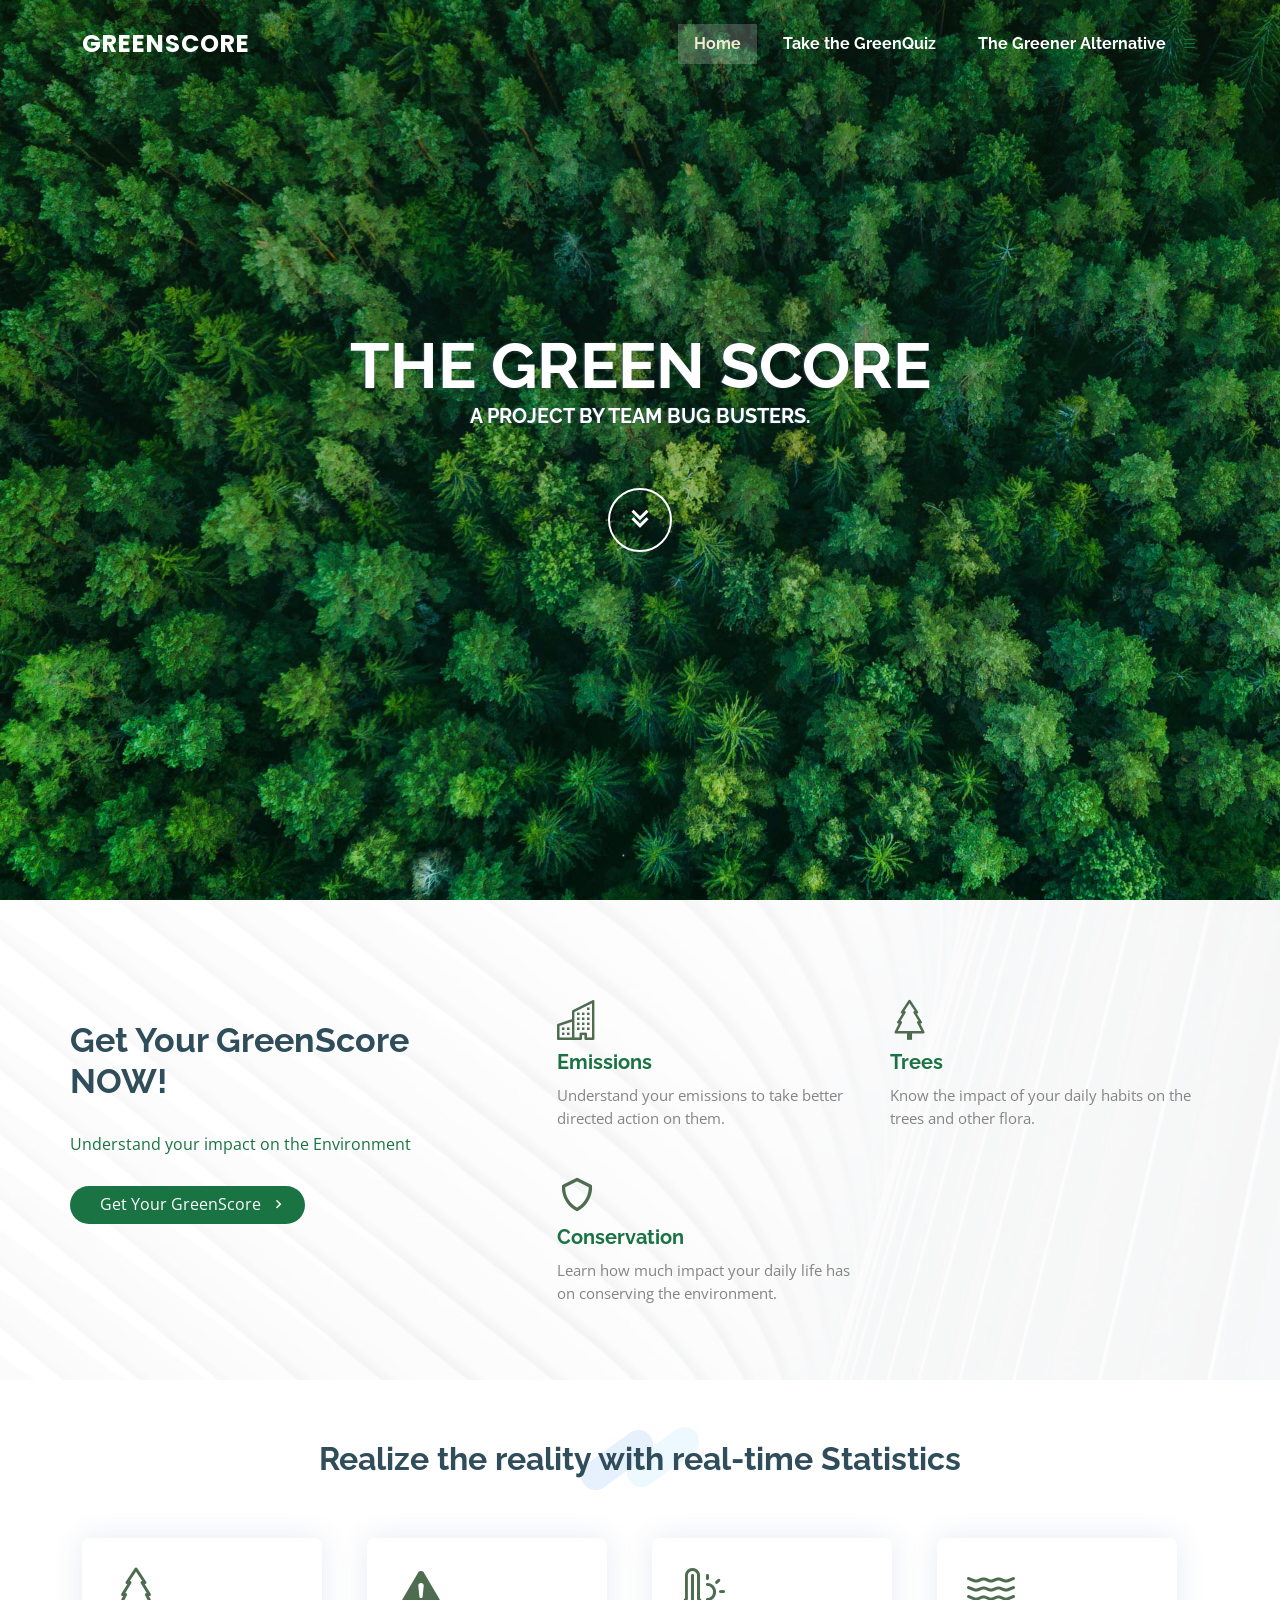
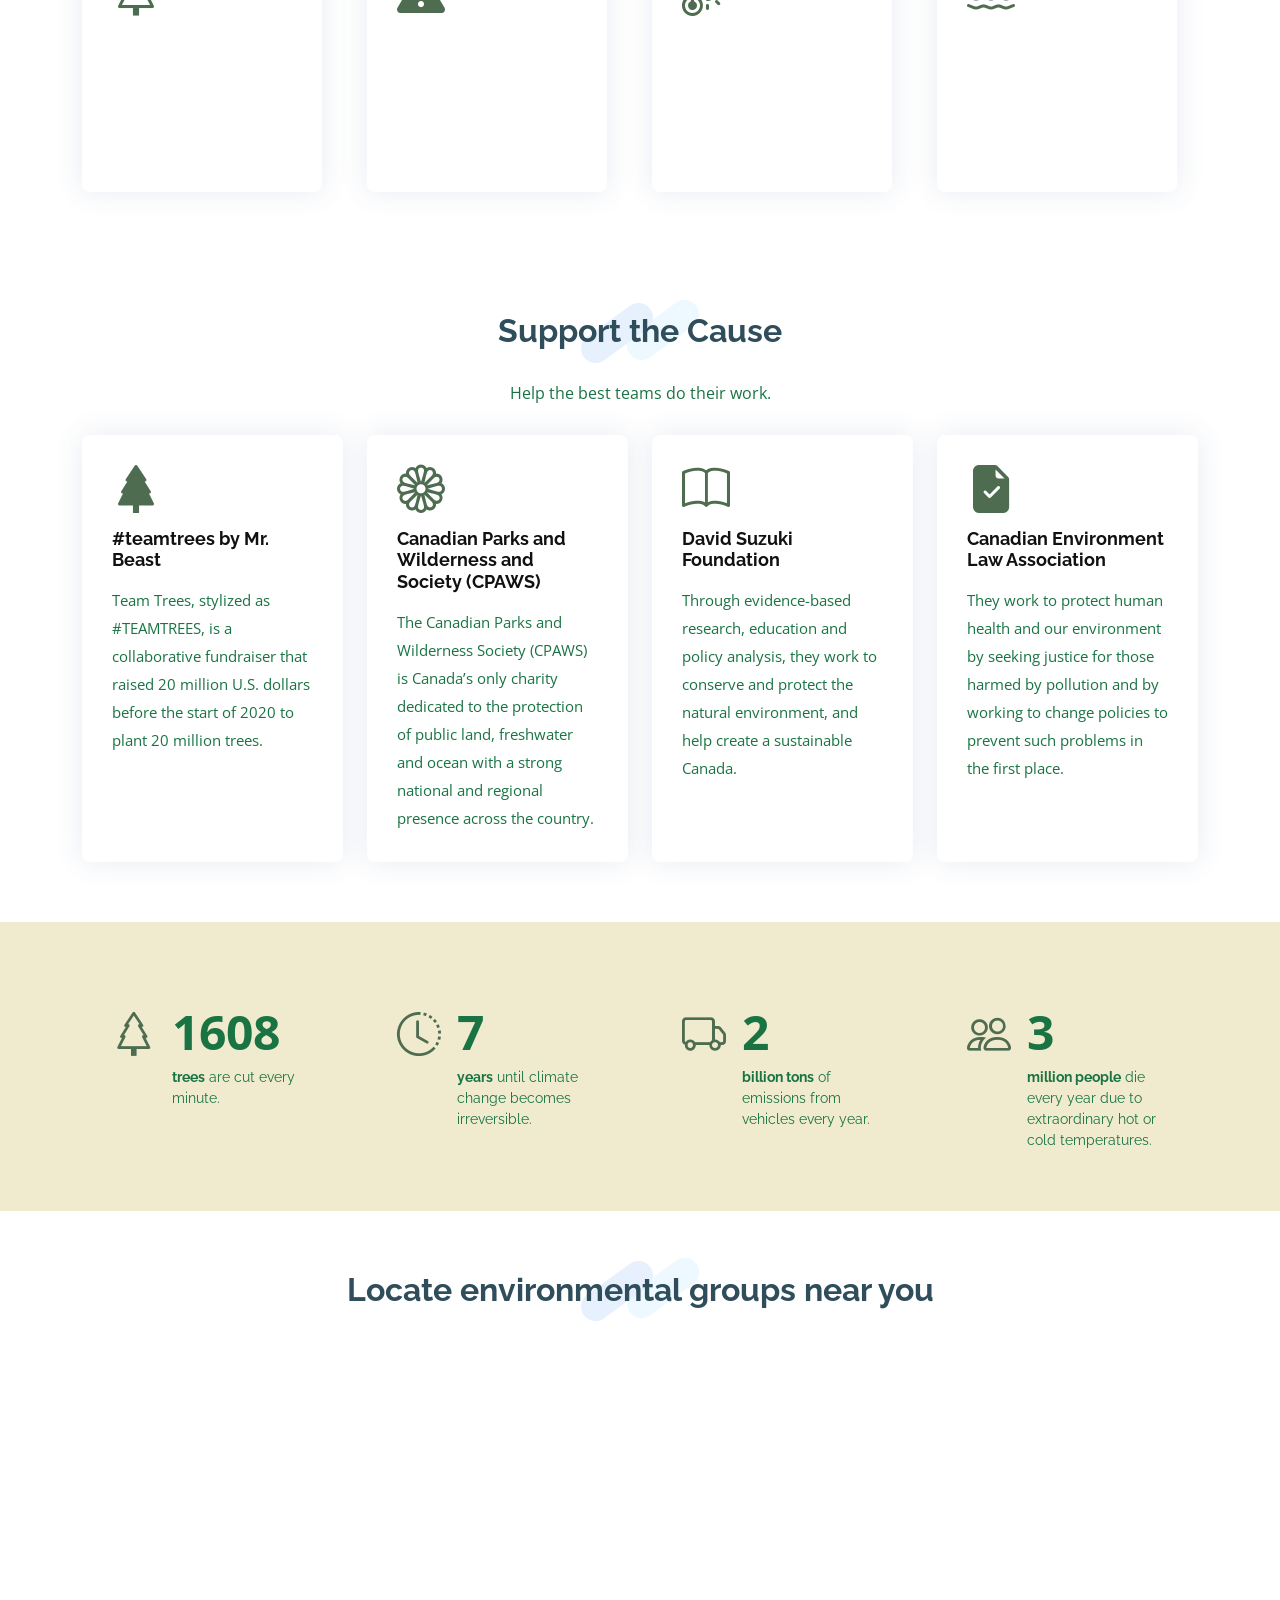
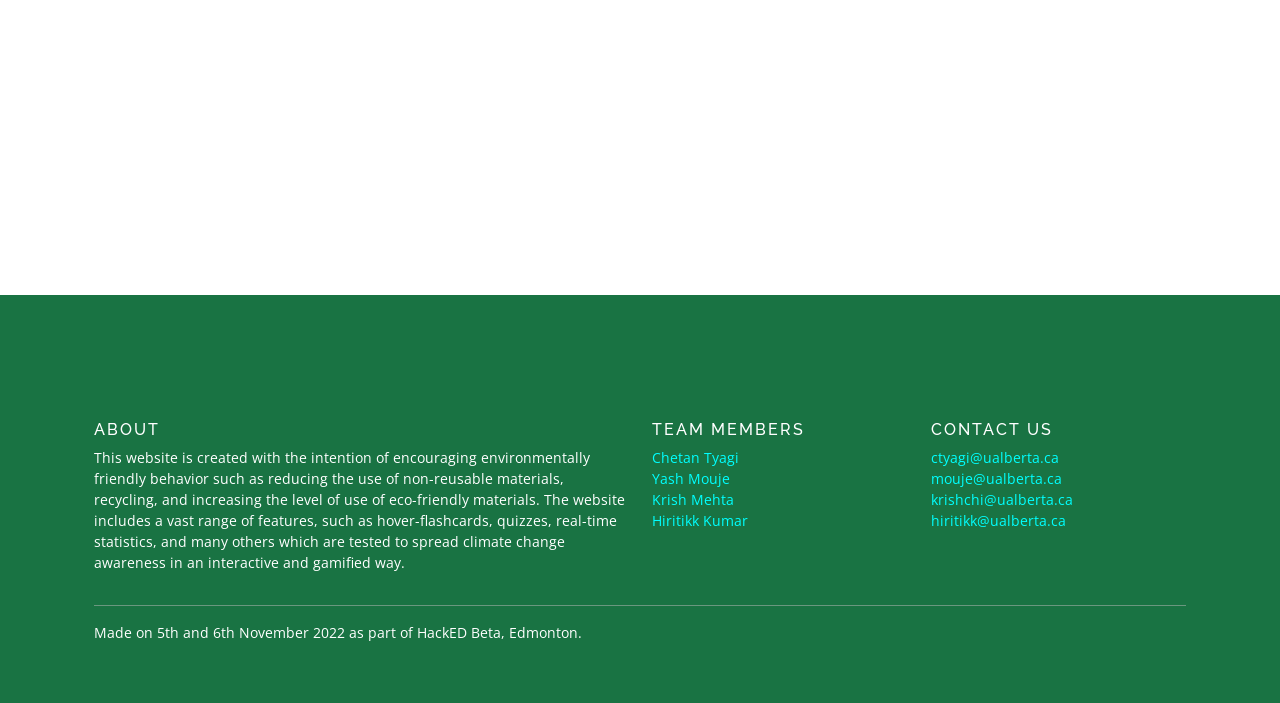
<file: index.html>
<!DOCTYPE html>
<html lang="en">

<head>
  <meta charset="utf-8">
  <meta content="width=device-width, initial-scale=1.0" name="viewport">

  <meta content="Check and Share your GreenScore Online!" name="description">
  <meta content="GreenScore, Environment Quiz" name="keywords">


  <link href="assets/img/ffgf.png" rel="icon">
  <link href="assets/img/ffgf.png" rel="apple-touch-icon">

  <link
    href="https://fonts.googleapis.com/css?family=Open+Sans:300,300i,400,400i,600,600i,700,700i|Raleway:300,300i,400,400i,500,500i,600,600i,700,700i|Poppins:300,300i,400,400i,500,500i,600,600i,700,700i"
    rel="stylesheet">


  <link href="assets/vendor/aos/aos.css" rel="stylesheet">
  <link href="assets/vendor/bootstrap/css/bootstrap.min.css" rel="stylesheet">
  <link href="assets/vendor/bootstrap-icons/bootstrap-icons.css" rel="stylesheet">
  <link href="assets/vendor/boxicons/css/boxicons.min.css" rel="stylesheet">
  <link href="assets/vendor/glightbox/css/glightbox.min.css" rel="stylesheet">
  <link href="assets/vendor/swiper/swiper-bundle.min.css" rel="stylesheet">


  <link href="assets/css/style.css" rel="stylesheet">


</head>

<body>



  <header id="header" class="fixed-top header-transparent">
    <div class="container d-flex align-items-center justify-content-between">

      <div class="logo">
        <h1 class="text-light"><a href="index.html"><span>GreenScore</span></a></h1>
      </div>

      <nav id="navbar" class="navbar">
        <ul>
          <li><a class="nav-link scrollto active" href="index.html">Home</a></li>
          <li><a class="nav-link scrollto" href="score.html">Take the GreenQuiz</a></li>
          <li><a class="nav-link scrollto" href="alternate.html">The Greener Alternative</a></li>
        </ul>
        <i class="bi bi-list mobile-nav-toggle"></i>
      </nav>

    </div>
  </header>


  <section id="hero">
    <div class="hero-container" data-aos="fade-up">
      <h1>The Green Score</h1>
      <h2>A project by Team Bug Busters.</h2>
      <a href="#about" class="btn-get-started scrollto"><i class="bx bx-chevrons-down"></i></a>
    </div>
  </section>


  <main id="main">


    <section id="about" class="about">
      <div class="container">

        <div class="row no-gutters">
          <div class="content col-xl-5 d-flex align-items-stretch" data-aos="fade-up">
            <div class="content">
              <h3>Get Your GreenScore NOW!</h3>
              <p>
                Understand your impact on the Environment
              </p>
              <a href="score.html" class="about-btn">Get Your GreenScore<i class="bx bx-chevron-right"></i></a>
            </div>
          </div>
          <div class="col-xl-7 d-flex align-items-stretch">
            <div class="icon-boxes d-flex flex-column justify-content-center">
              <div class="row">

                <div class="col-md-6 icon-box" data-aos="fade-up" data-aos-delay="200">
                  <i class="bi bi-building"></i>
                  <h4>Emissions</h4>
                  <p>Understand your emissions to take better directed action on them.</p>
                </div>
                <div class="col-md-6 icon-box" data-aos="fade-up" data-aos-delay="300">
                  <i class="bi bi-tree"></i>
                  <h4>Trees</h4>
                  <p>Know the impact of your daily habits on the trees and other flora.</p>
                </div>
                <div class="col-md-6 icon-box" data-aos="fade-up" data-aos-delay="400">
                  <i class="bx bx-shield"></i>
                  <h4>Conservation</h4>
                  <p>Learn how much impact your daily life has on conserving the environment.</p>
                </div>
              </div>
            </div>
          </div>
        </div>

      </div>
    </section>

    <section id="services" class="services">
      <div class="container">

        <div class="section-title" data-aos="fade-in" data-aos-delay="100">
          <h2>Realize the reality with real-time Statistics</h2>
        </div>



        <div class="row">
          <div class="col-md-6 col-lg-3 d-flex align-items-stretch mb-5 mb-lg-0">
            <div class="icon-box" data-aos="fade-up">
              <div class="icon"><i class="bi bi-tree"></i></div>
              <iframe class="" title='Hectares of forests cut down or burned'
                src='https://www.theworldcounts.com/embeds/counters/93?background_color=white&color=black&font_family=%22Helvetica+Neue%22%2C+Arial%2C+sans-serif&font_size=14'
                style='border: none' height='125' width='180'></iframe>

            </div>
          </div>

          <div class="col-md-6 col-lg-3 d-flex align-items-stretch mb-5 mb-lg-0">
            <div class="icon-box" data-aos="fade-up" data-aos-delay="200">
              <div class="icon"><i class="bi bi-exclamation-triangle-fill"></i></div>
              <iframe title='CO2 Concentration'
                src='https://www.theworldcounts.com/embeds/counters/182?background_color=white&color=black&font_family=%22Helvetica+Neue%22%2C+Arial%2C+sans-serif&font_size=14'
                style='border: none' height='125' width='180 '></iframe>


            </div>
          </div>

          <div class="col-md-6 col-lg-3 d-flex align-items-stretch mb-5 mb-lg-0">
            <div class="icon-box" data-aos="fade-up" data-aos-delay="200">
              <div class="icon"><i class="bi bi-thermometer-sun"></i></div>
              <iframe class="stats" title='World average temperature (°C)'
                src='https://www.theworldcounts.com/embeds/counters/21?background_color=white&color=black&font_family=%22Helvetica+Neue%22%2C+Arial%2C+sans-serif&font_size=14'
                style='border: none' height='125' width='180'></iframe>
            </div>
          </div>

          <div class="col-md-6 col-lg-3 d-flex align-items-stretch mb-5 mb-lg-0">
            <div class="icon-box" data-aos="fade-up" data-aos-delay="200">
              <div class="icon"><i class="bi bi-water"></i></div>
              <iframe title='Rise in sea levels (cm)'
                src='https://www.theworldcounts.com/embeds/counters/68?background_color=white&color=black&font_family=%22Helvetica+Neue%22%2C+Arial%2C+sans-serif&font_size=14'
                style='border: none' height='125  ' width='180'></iframe>
            </div>
          </div>


        </div>

      </div>
    </section>

    <section id="services" class="services">
      <div class="container">

        <div class="section-title" data-aos="fade-in" data-aos-delay="100">
          <h2>Support the Cause</h2>
          <p>Help the best teams do their work.</p>
        </div>

        <div class="row">
          <div class="col-md-6 col-lg-3 d-flex align-items-stretch mb-5 mb-lg-0">
            <div class="icon-box" data-aos="fade-up">
              <div class="icon"><a href="https://teamtrees.org/" target="_blank"><i class="bi bi-tree-fill"></i></a>
              </div>
              <h4 class="title"><a href="https://teamtrees.org/" target="_blank">#teamtrees by Mr. Beast</a></h4>
              <p class="description">Team Trees, stylized as #TEAMTREES, is a collaborative fundraiser that raised 20
                million U.S. dollars before the start of 2020 to plant 20 million trees.</p>
            </div>
          </div>

          <div class="col-md-6 col-lg-3 d-flex align-items-stretch mb-5 mb-lg-0">
            <div class="icon-box" data-aos="fade-up" data-aos-delay="100">
              <div class="icon"><a href="https://cpaws.org/" target="_blank"><i class="bi bi-flower1"></i></a></div>
              <h4 class="title"><a href="https://cpaws.org/" target="_blank">Canadian Parks and Wilderness and Society
                  (CPAWS)</a></h4>
              <p class="description">The Canadian Parks and Wilderness Society (CPAWS) is Canada’s only charity
                dedicated to the protection of public land, freshwater and ocean with a strong national and regional
                presence across the country.</p>
            </div>
          </div>

          <div class="col-md-6 col-lg-3 d-flex align-items-stretch mb-5 mb-lg-0">
            <div class="icon-box" data-aos="fade-up" data-aos-delay="200">
              <div class="icon"><a href="https://davidsuzuki.org/" target="_blank"><i class="bi bi-book"></i></a></div>
              <h4 class="title"><a href="https://davidsuzuki.org/" target="_blank">David Suzuki Foundation</a></h4>
              <p class="description">Through evidence-based research, education and policy analysis, they work to
                conserve and protect the natural environment, and help create a sustainable Canada.</p>
            </div>
          </div>

          <div class="col-md-6 col-lg-3 d-flex align-items-stretch mb-5 mb-lg-0">
            <div class="icon-box" data-aos="fade-up" data-aos-delay="300">
              <div class="icon"><a href="https://cela.ca/" target="_blank"><i
                    class="bi bi-file-earmark-check-fill"></i></a></div>
              <h4 class="title"><a href="https://cela.ca/" target="_blank">Canadian Environment Law Association</a></h4>
              <p class="description">They work to protect human health and our environment by seeking justice for those
                harmed by pollution and by working to change policies to prevent such problems in the first place.</p>
            </div>
          </div>

        </div>

      </div>
    </section>

    <section id="counts" class="counts  section-bg">
      <div class="container">

        <div class="row no-gutters">

          <div class="col-lg-3 col-md-6 d-md-flex align-items-md-stretch">
            <div class="count-box">
              <i class="bi bi-tree"></i>
              <span data-purecounter-start="0" data-purecounter-end="2400" data-purecounter-duration="1"
                class="purecounter"></span>
              <p><strong>trees</strong> are cut every minute.</p>
            </div>
          </div>

          <div class="col-lg-3 col-md-6 d-md-flex align-items-md-stretch">
            <div class="count-box">
              <i class="bi bi-clock-history"></i>
              <span data-purecounter-start="0" data-purecounter-end="10" data-purecounter-duration="1"
                class="purecounter"></span>
              <p><strong>years</strong> until climate change becomes irreversible.</p>
            </div>
          </div>

          <div class="col-lg-3 col-md-6 d-md-flex align-items-md-stretch">
            <div class="count-box">
              <i class="bi bi-truck"></i>
              <span data-purecounter-start="0" data-purecounter-end="3" data-purecounter-duration="1"
                class="purecounter"></span>
              <p><strong>billion tons</strong> of emissions from vehicles every year.</p>
            </div>
          </div>

          <div class="col-lg-3 col-md-6 d-md-flex align-items-md-stretch">
            <div class="count-box">
              <i class="bi bi-people"></i>
              <span data-purecounter-start="0" data-purecounter-end="5" data-purecounter-duration="1"
                class="purecounter"></span>
              <p><strong>million people</strong> die every year due to extraordinary hot or cold temperatures.</p>
            </div>
          </div>

        </div>

      </div>
    </section>


    <section id="services" class="services">
      <div class="container">

        <div class="section-title" data-aos="fade-in" data-aos-delay="100">
          <h2>Locate environmental groups near you</h2>

        </div>
        <iframe
          src="https://www.google.com/maps/embed?pb=!1m16!1m12!1m3!1d347232.7828548927!2d-113.61759671424912!3d53.46461205112857!2m3!1f0!2f0!3f0!3m2!1i1024!2i768!4f13.1!2m1!1sclimate%20change%20groups%20near%20me!5e0!3m2!1sen!2sca!4v1667728929497!5m2!1sen!2sca"
          width="1120" height="450" style="border:0;" allowfullscreen="" loading="lazy"
          referrerpolicy="no-referrer-when-downgrade"></iframe>


      </div>
    </section>


  </main>

  <footer id="footer">
    <div class="footer-top">
      <div class="container">
        <div class="row">


          <div class="container">
            <div class="copyright">
            </div>
            <div class="copyright">

            </div>
            <footer class="site-footer">
              <div class="container">
                <div class="row">
                  <div class="col-sm-12 col-md-6">
                    <h6>About</h6>
                    <p class="text-justify">This website is created with the intention of encouraging environmentally
                      friendly behavior such as reducing the use of non-reusable materials, recycling, and increasing
                      the level of use of eco-friendly materials. The website includes a vast range of features, such as
                      hover-flashcards, quizzes, real-time statistics, and many others which are tested to spread
                      climate change awareness in an interactive and gamified way.</p>
                  </div>



                  <div class="col-xs-6 col-md-3">
                    <h6>Team Members</h6>
                    <ul class="footer-links">
                      <a href="https://www.linkedin.com/in/chetantyagi06/" style="color: cyan">Chetan Tyagi</a></li>
                      <li><a href="https://www.linkedin.com/in/yashmouje/" style="color: cyan">Yash Mouje</a></li>
                      <li><a href="https://www.instagram.com/krishmehta_30/" style="color: cyan">Krish Mehta</a></li>
                      <li><a href="https://www.instagram.com/hiritik_x/" style="color: cyan">Hiritikk Kumar</a></li>
                    </ul>
                  </div>
                  <div class="col-xs-6 col-md-3">
                    <h6>Contact Us</h6>
                    <ul class="footer-links">
                      <li><a href="mailto: ctyagi@ualberta.ca" style="color: cyan">ctyagi@ualberta.ca</a></li>
                      <li><a href="mailto: mouje@ualberta.ca" style="color: cyan">mouje@ualberta.ca</a></li>
                      <li><a href="mailto: krishchi@ualberta.ca" style="color: cyan">krishchi@ualberta.ca</a></li>
                      <li><a href="mailto: hiritikk@ualberta.ca" style="color: cyan">hiritikk@ualberta.ca</a></li>
                    </ul>
                  </div>
                </div>
                <hr>
              </div>
              <div class="container">
                <div class="row">
                  <div class="col-md-8 col-sm-6 col-xs-12">
                    <p class="copyright-text">Made on 5th and 6th November 2022 as part of HackED Beta, Edmonton.
                    </p>
                  </div>


                </div>
              </div>
            </footer>
          </div>
  </footer>

  <a href="#" class="back-to-top d-flex align-items-center justify-content-center"><i
      class="bi bi-arrow-up-short"></i></a>

  <!-- Vendor JS Files -->
  <script src="assets/vendor/purecounter/purecounter_vanilla.js"></script>
  <script src="assets/vendor/aos/aos.js"></script>
  <script src="assets/vendor/bootstrap/js/bootstrap.bundle.min.js"></script>
  <script src="assets/vendor/glightbox/js/glightbox.min.js"></script>
  <script src="assets/vendor/isotope-layout/isotope.pkgd.min.js"></script>
  <script src="assets/vendor/swiper/swiper-bundle.min.js"></script>
  <script src="assets/vendor/php-email-form/validate.js"></script>

  <script src="assets/js/main.js"></script>

</body>

</html>
</file>
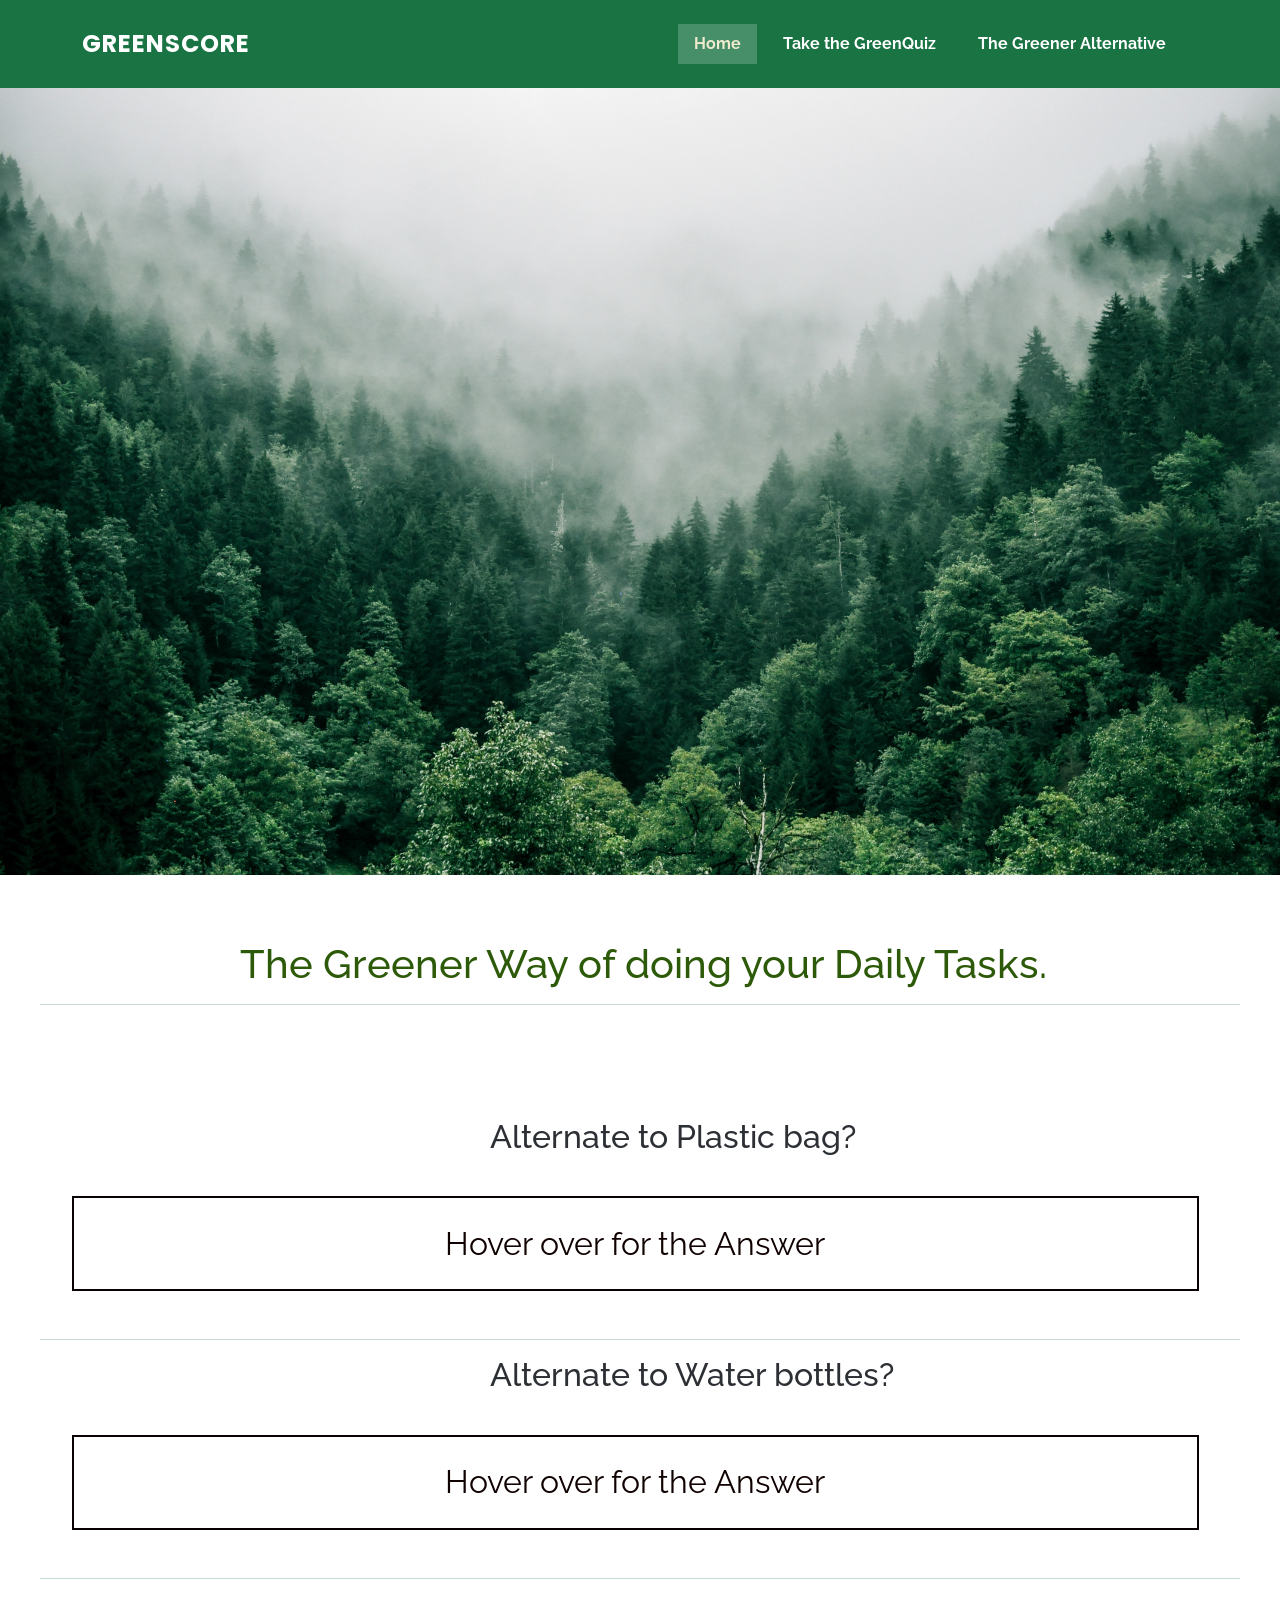
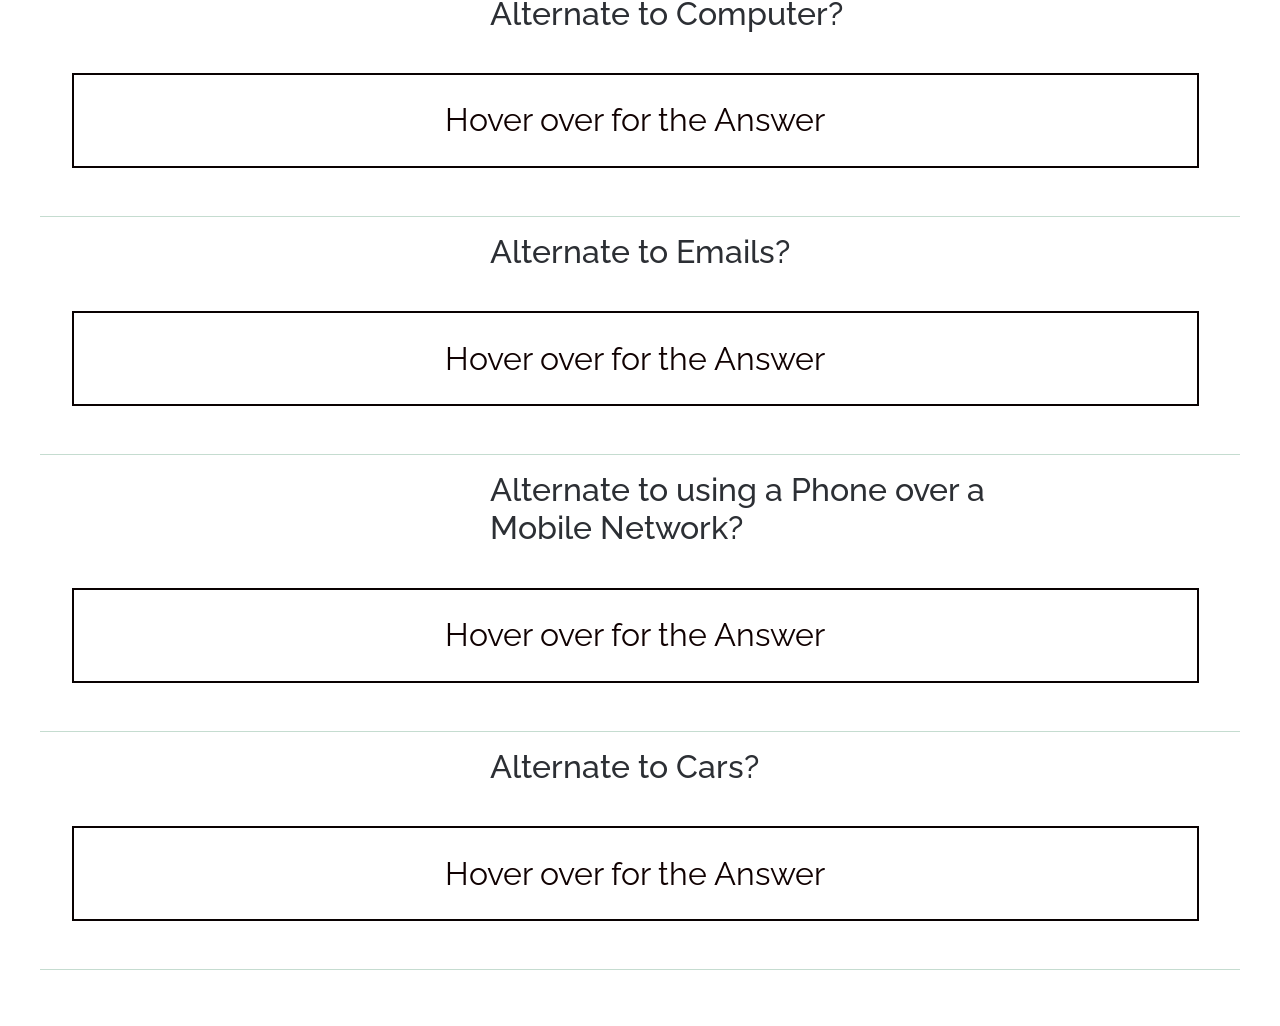
<file: alternate.html>
<!DOCTYPE html>
<html lang="en">
<head>
      <meta charset="UTF-8">
      <title>GreenScore</title>
      <meta name="viewport" content="width=device-width, initial-scale=1.0">
      <meta http-equiv="X-UA-Compatible" content="ie=edge">

      
      <script src="https://code.jquery.com/jquery-3.3.1.js"></script>

    <title>GreenScore</title>
    <meta content="" name="description">
    <meta content="" name="keywords">
<link rel="stylesheet" href="assets/css/main.css">
    <link href="assets/img/ffgf.png" rel="icon">
    <link href="assets/img/ffgf.png" rel="apple-touch-icon">

    <link
        href="https://fonts.googleapis.com/css?family=Open+Sans:300,300i,400,400i,600,600i,700,700i|Raleway:300,300i,400,400i,500,500i,600,600i,700,700i|Poppins:300,300i,400,400i,500,500i,600,600i,700,700i"
        rel="stylesheet">
    <title>Hi</title>
    <link href="assets/vendor/aos/aos.css" rel="stylesheet">
    <link href="assets/vendor/bootstrap/css/bootstrap.min.css" rel="stylesheet">
    <link href="assets/vendor/bootstrap-icons/bootstrap-icons.css" rel="stylesheet">
    <link href="assets/vendor/boxicons/css/boxicons.min.css" rel="stylesheet">
    <link href="assets/vendor/glightbox/css/glightbox.min.css" rel="stylesheet">
    <link href="assets/vendor/swiper/swiper-bundle.min.css" rel="stylesheet">
    
    <link href="assets/css/style.css" rel="stylesheet">
    


</head>

<body>

    <header id="header" class="fixed-top">
        <div class="container d-flex align-items-center justify-content-between">

            <div class="logo">
                <h1 class="text-light"><a href="index.html"><span>GreenScore</span></a></h1>
            </div>

            <nav id="navbar" class="navbar">
                <ul>
                    <li><a class="nav-link scrollto active" href="index.html">Home</a></li>
                    <li><a class="nav-link scrollto" href="score.html">Take the GreenQuiz</a></li>
                    <li><a class="nav-link scrollto" href="alternate.html">The Greener Alternative</a></li>
                </ul>
                <i class="bi bi-list mobile-nav-toggle"></i>
            </nav>

        </div>
    </header>
<body>
    
      
      <div class="hero-back">
        
      </div>
      
      <div class="content">
            
          <h1>The Greener Way of doing your Daily Tasks.</h1>
          <hr size="100">
        <h2 >Alternate to Plastic bag? </h2>
        <button class="button" type="button" data-hover="Cloth Bags" data-active="I'M ACTIVE"><span>Hover over for the Answer</span></button>
        <hr>
        <h2>Alternate to Water bottles? </h2>
        <button class="button" type="button" data-hover="Tap Water" data-active="I'M ACTIVE"><span>Hover over for the Answer</span></button>
        <hr>
        <h2>Alternate to Computer?</h2>
        <button class="button" type="button" data-hover="A Green Computer" data-active="I'M ACTIVE"><span>Hover over for the Answer</span></button>
        <hr>
        <h2>Alternate to Emails? 
        </h2>
        <button class="button" type="button" data-hover="Text Messages" data-active="I'M ACTIVE"><span>Hover over for the Answer</span></button>
        <hr>
        <h2>Alternate to using a Phone over a Mobile Network?
        </h2>
        <button class="button" type="button" data-hover="Using a Phone over Wifi" data-active="I'M ACTIVE"><span>Hover over for the Answer</span></button>
        <hr>
        <h2>Alternate to Cars?
        </h2>   
        <button class="button" type="button" data-hover="Public Transportation" data-active="I'M ACTIVE" ><span>Hover over for the Answer</span></button>
        <hr>

      <script type="text/javascript">

      $(window).scroll(function() {
            var scrollPos = $(this).scrollTop();
            $(".hero-back").css({
                  'background-size' : 100 + scrollPos + '%'      
            });
      });

      </script>


      
</body>


</html>
</file>
<file: assets/css/style.css>
body {
  font-family: "Open Sans", sans-serif;
  color: #197343;
}

a {
  text-decoration: none;
  color: #67b0d1;
}

a:hover {
  color: #8ec4dd;
  text-decoration: none;
}

h1,
h2,
h3,
h4,
h5,
h6 {
  font-family: "Raleway", sans-serif;
}

#main {
  margin-top: 90px;
  margin-bottom: 10px;
}


.back-to-top {
  position: fixed;
  visibility: hidden;
  opacity: 0;
  right: 15px;
  bottom: 15px;
  z-index: 998;
  background: #4E6C50;
  width: 40px;
  height: 40px;
  border-radius: 50px;
  transition: all 0.4s;
}

.back-to-top i {
  font-size: 24px;
  color: #fff;
  line-height: 0;
}

.back-to-top:hover {
  background: #197343;
  color: #fff;

}

.back-to-top.active {
  visibility: visible;
  opacity: 1;
}


@media screen and (max-width: 768px) {
  [data-aos-delay] {
    transition-delay: 0 !important;
  }
}


#header {
  transition: all 0.5s;
  z-index: 997;
  transition: all 0.5s;
  padding: 24px 0;
  background: #197343;
}

#header.header-transparent {
  background: transparent;
}

#header.header-scrolled {
  background: #197343;
  padding: 12px;
}

#header .logo h1 {
  font-size: 24px;
  margin: 0;
  line-height: 1;
  font-weight: 700;
  letter-spacing: 1px;
  font-family: "Poppins", sans-serif;
  text-transform: uppercase;
}

#header .logo h1 a,
#header .logo h1 a:hover {
  color: #fff;
  text-decoration: none;
}

#header .logo img {
  padding: 0;
  margin: 0;
  max-height: 40px;
}

@media (max-width: 768px) {
  #header.header-scrolled {
    padding: 15px 0;
  }
}


.navbar {
  padding: 0;
}

.navbar ul {
  margin: 0;
  padding: 0;
  display: flex;
  list-style: none;
  align-items: center;
}

.navbar li {
  position: relative;
}

.navbar a,
.navbar a:focus {
  display: flex;
  align-items: center;
  justify-content: space-between;
  padding: 8px 16px;
  margin-left: 10px;
  font-family: "Raleway", sans-serif;
  font-size: 16px;
  font-weight: 700;
  color: #fff;
  white-space: nowrap;
  transition: 0.3s;
}

.navbar a i,
.navbar a:focus i {
  font-size: 12px;
  line-height: 0;
  margin-left: 5px;
}

.navbar a:hover,
.navbar .active,
.navbar .active:focus,
.navbar li:hover>a {
  background: rgba(255, 255, 255, 0.2);
  color: #F0EBCE;
}




.mobile-toggle {
  color: #fff;
  font-size: 28px;
  cursor: pointer;
  display: none;
  line-height: 0;
  transition: 0.5s;
}

@media (max-width: 991px) {
  .mobile-nav-toggle {
    display: block;
  }

  .navbar ul {
    display: none;
  }
}

.navbar-mobile {
  position: fixed;
  overflow: hidden;
  top: 0;
  right: 0;
  left: 0;
  bottom: 0;
  background: rgba(43, 111, 142, 0.9);
  transition: 0.3s;
}

.navbar-mobile .mobile-nav-toggle {
  position: absolute;
  top: 15px;
  right: 15px;
}

.navbar-mobile ul {
  display: block;
  position: absolute;
  top: 55px;
  right: 15px;
  bottom: 15px;
  left: 15px;
  padding: 10px 0;
  background-color: #fff;
  overflow-y: auto;
  transition: 0.3s;
}

.navbar-mobile a,
.navbar-mobile a:focus {
  padding: 10px 20px;
  font-size: 15px;
  color: #2f4d5a;
}

.navbar-mobile a:hover,
.navbar-mobile .active,
.navbar-mobile li:hover>a {
  color: #197343;
}

.navbar-mobile .getstarted,
.navbar-mobile .getstarted:focus {
  margin: 15px;
}

.navbar-mobile .dropdown ul {
  position: static;
  display: none;
  margin: 10px 20px;
  padding: 10px 0;
  z-index: 99;
  opacity: 1;
  visibility: visible;
  background: #fff;
  box-shadow: 0px 0px 30px rgba(127, 137, 161, 0.25);
}

.navbar-mobile .dropdown ul li {
  min-width: 200px;
}

.navbar-mobile .dropdown ul a {
  padding: 10px 20px;
}

.navbar-mobile .dropdown ul a i {
  font-size: 12px;
}

.navbar-mobile .dropdown ul a:hover,
.navbar-mobile .dropdown ul .active:hover,
.navbar-mobile .dropdown ul li:hover>a {
  color: #67b0d1;
}

.navbar-mobile .dropdown>.dropdown-active {
  display: block;
}

HTML CSSResult Skip Results Iframe .site-footer {
  background-color: #26272b;
  padding: 45px 0 20px;
  font-size: 15px;
  line-height: 24px;
  color: #737373;
}

.site-footer hr {
  border-top-color: #bbb;
  opacity: 0.5
}

.site-footer hr.small {
  margin: 20px 0
}

.site-footer h6 {
  color: #fff;
  font-size: 16px;
  text-transform: uppercase;
  margin-top: 5px;
  letter-spacing: 2px
}

.site-footer a {
  color: #737373;
}

.site-footer a:hover {
  color: #3366cc;
  text-decoration: none;
}

.footer-links {
  padding-left: 0;
  list-style: none
}

.footer-links li {
  display: block
}

.footer-links a {
  color: #737373
}

.footer-links a:active,
.footer-links a:focus,
.footer-links a:hover {
  color: #3366cc;
  text-decoration: none;
}

.footer-links.inline li {
  display: inline-block
}

.site-footer .social-icons {
  text-align: right
}

.site-footer .social-icons a {
  width: 40px;
  height: 40px;
  line-height: 40px;
  margin-left: 6px;
  margin-right: 0;
  border-radius: 100%;
  background-color: #33353d
}

.copyright-text {
  margin: 0
}

@media (max-width:991px) {
  .site-footer [class^=col-] {
    margin-bottom: 30px
  }
}

@media (max-width:767px) {
  .site-footer {
    padding-bottom: 0
  }

  .site-footer .copyright-text,
  .site-footer .social-icons {
    text-align: center
  }
}

.social-icons {
  padding-left: 0;
  margin-bottom: 0;
  list-style: none
}

.social-icons li {
  display: inline-block;
  margin-bottom: 4px
}

.social-icons li.title {
  margin-right: 15px;
  text-transform: uppercase;
  color: #96a2b2;
  font-weight: 700;
  font-size: 13px
}

.social-icons a {
  background-color: #eceeef;
  color: #818a91;
  font-size: 16px;
  display: inline-block;
  line-height: 44px;
  width: 44px;
  height: 44px;
  text-align: center;
  margin-right: 8px;
  border-radius: 100%;
  -webkit-transition: all .2s linear;
  -o-transition: all .2s linear;
  transition: all .2s linear
}

.social-icons a:active,
.social-icons a:focus,
.social-icons a:hover {
  color: #fff;
  background-color: #29aafe
}

.social-icons.size-sm a {
  line-height: 34px;
  height: 34px;
  width: 34px;
  font-size: 14px
}

.social-icons a.facebook:hover {
  background-color: #3b5998
}

.social-icons a.twitter:hover {
  background-color: #00aced
}

.social-icons a.linkedin:hover {
  background-color: #007bb6
}

.social-icons a.dribbble:hover {
  background-color: #ea4c89
}

@media (max-width:767px) {
  .social-icons li.title {
    display: block;
    margin-right: 0;
    font-weight: 600
  }
}


#hero {
  width: 100%;
  height: 100vh;
  background: linear-gradient(rgba(10, 27, 7, 0.5), rgba(6, 63, 19, 0.2)), url("../img/ak.jpg") top center;
  background-size: cover;
  position: relative;
  margin-bottom: -90px;
}

#hero .hero-container {
  position: absolute;
  bottom: 0;
  top: 0;
  left: 0;
  right: 0;
  display: flex;
  justify-content: center;
  align-items: center;
  flex-direction: column;
  text-align: center;
}

#hero h1 {
  margin: 0 0 10px 0;
  font-size: 64px;
  font-weight: 700;
  line-height: 56px;
  text-transform: uppercase;
  color: #fff;
  text-shadow: -1px 0 2px #2f4d5a;
}

#hero h2 {
  color: #fff;
  margin-bottom: 50px;
  font-size: 20px;
  text-transform: uppercase;
  font-weight: 700;
  text-shadow: -1px 0 2px #2f4d5a;
}

#hero .btn-get-started {
  font-size: 36px;
  display: inline-block;
  padding: 4px 0;
  border-radius: 50px;
  transition: 0.3s ease-in-out;
  margin: 10px;
  width: 64px;
  height: 64px;
  text-align: center;
  border: 2px solid #fff;
  color: #fff;
}

#hero .btn-get-started:hover {
  padding-top: 8px;
  background: rgba(255, 255, 255, 0.15);
}

@media (min-width: 1024px) {
  #hero {
    background-attachment: fixed;
  }
}

@media (max-width: 768px) {
  #hero h1 {
    font-size: 28px;
    line-height: 36px;
  }

  #hero h2 {
    font-size: 18px;
    line-height: 24px;
    margin-bottom: 30px;
  }
}

section {
  padding: 60px 0;
  overflow: hidden;
}

.section-bg {
  background-color: #F0EBCE;
}

.section-title {
  text-align: center;
  padding-bottom: 30px;
}

.section-title h2 {
  font-size: 32px;
  font-weight: bold;
  position: relative;
  margin-bottom: 30px;
  color: #2f4d5a;
  z-index: 2;
}

.section-title h2::after {
  content: "";
  position: absolute;
  left: 50%;
  top: 50%;
  transform: translate(-50%, -50%);
  width: 122px;
  height: 66px;
  background: url(../img/section-title-bg.png) no-repeat;
  z-index: -1;
}

.section-title p {
  margin-bottom: 0;
}


.breadcrumbs {
  padding: 15px 0;
  background-color: #f8fbfd;
  min-height: 40px;
}

.breadcrumbs h2 {
  font-size: 24px;
  font-weight: 300;
}

.breadcrumbs ol {
  display: flex;
  flex-wrap: wrap;
  list-style: none;
  padding: 0;
  margin: 0;
  font-size: 14px;
}

.breadcrumbs ol li+li {
  padding-left: 10px;
}

.breadcrumbs ol li+li::before {
  display: inline-block;
  padding-right: 10px;
  color: #6c757d;
  content: "/";
}

@media (max-width: 768px) {
  .breadcrumbs .d-flex {
    display: block !important;
  }

  .breadcrumbs ol {
    display: block;
  }

  .breadcrumbs ol li {
    display: inline-block;
  }
}


.about {
  background: url("../img/about-bg.jpg") center center no-repeat;
  background-size: cover;
  padding: 60px 0;
  position: relative;
}

.about::before {
  content: "";
  position: absolute;
  left: 0;
  right: 0;
  top: 0;
  bottom: 0;
  background: rgba(255, 255, 255, 0.75);
  z-index: 9;
}

.about .container {
  position: relative;
  z-index: 10;
}

.about .content {
  padding: 30px 30px 30px 0;
}

.about .content h3 {
  font-weight: 700;
  font-size: 34px;
  color: #2f4d5a;
  margin-bottom: 30px;
}

.about .content p {
  margin-bottom: 30px;
}

.about .content .about-btn {
  display: inline-block;
  background: #197343;
  padding: 6px 44px 8px 30px;
  color: #fff;
  border-radius: 50px;
  transition: 0.3s;
  position: relative;
}

.about .content .about-btn i {
  font-size: 18px;
  position: absolute;
  right: 18px;
  top: 9px;
}

.about .content .about-btn:hover {
  background: #4E6C50;
}

.about .icon-boxes .icon-box {
  margin-top: 30px;
}

.about .icon-boxes .icon-box i {
  font-size: 40px;
  color: #4E6C50;
  margin-bottom: 10px;
}

.about .icon-boxes .icon-box h4 {
  font-size: 20px;
  font-weight: 700;
  margin: 0 0 10px 0;
}

.about .icon-boxes .icon-box p {
  font-size: 15px;
  color: #848484;
}

@media (max-width: 1200px) {
  .about .content {
    padding-right: 0;
  }
}

@media (max-width: 768px) {
  .about {
    text-align: center;
  }
}


.services .icon-box {
  padding: 30px;
  position: relative;
  overflow: hidden;
  background: #fff;
  box-shadow: 0 0 29px 0 rgba(68, 88, 144, 0.12);
  transition: all 0.3s ease-in-out;
  border-radius: 8px;
  z-index: 1;
}

.services .icon-box::before {
  content: "";
  position: absolute;
  background: white;
  right: 0;
  left: 0;
  bottom: 0;
  top: 100%;
  transition: all 0.3s;
  z-index: -1;
}

.services .icon-box:hover::before {
  background: #197343;
  top: 0;
  border-radius: 0px;
}

.services .icon {
  margin-bottom: 15px;
}

.services .icon i {
  font-size: 48px;
  line-height: 1;
  color: #4E6C50;
  transition: all 0.3s ease-in-out;
}

.services .title {
  font-weight: 700;
  margin-bottom: 15px;
  font-size: 18px;
}

.services .title a {
  color: #111;
}

.services .description {
  font-size: 15px;
  line-height: 28px;
  margin-bottom: 0;
}

.services .icon-box:hover .title a,
.services .icon-box:hover .description {
  color: #fff;
}

.services .icon-box:hover .icon i {
  color: #fff;
}

iframe {
  border-radius: 8px;
}


.counts {
  padding-bottom: 30px;
}

.counts .count-box {
  padding: 30px;
  width: 100%;
}

.counts .count-box i {
  display: block;
  font-size: 44px;
  color: #4E6C50;
  float: left;
  line-height: 0;
}

.counts .count-box span {
  font-size: 48px;
  line-height: 40px;
  display: block;
  font-weight: 700;
  color: #197343;
  margin-left: 60px;
}

.counts .count-box p {
  padding: 15px 0 0 0;
  margin: 0 0 0 60px;
  font-family: "Raleway", sans-serif;
  font-size: 14px;
  color: #197343;
}

.counts .count-box a {
  font-weight: 600;
  display: block;
  margin-top: 20px;
  color: #197343;
  font-size: 15px;
  font-family: "Poppins", sans-serif;
  transition: ease-in-out 0.3s;
}

.counts .count-box a:hover {
  color: #197343;
}


#footer {
  background: #197343;
  padding: 0 0 30px 0;
  color: #fff;
  font-size: 14px;
}

#footer .footer-top {
  padding: 60px 0 30px 0;
}

#footer .footer-top .footer-info {
  margin-top: -90px;
  margin-bottom: 15px;
  background: #F0EBCE;
  color: #197343;
  border-top: 4px solid #4E6C50;
  text-align: center;
  padding: 30px 20px;
}

#footer .footer-top .footer-info h3 {
  font-size: 24px;
  margin: 0 0 20px 0;
  padding: 2px 0 2px 0;
  line-height: 1;
  font-weight: 700;
}

#footer .footer-top .footer-info p {
  font-size: 14px;
  line-height: 24px;
  margin-bottom: 0;
  font-family: "Raleway", sans-serif;
}

#footer .copyright {
  text-align: center;
  padding-top: 30px;
}

#footer .credits {
  padding-top: 10px;
  text-align: center;
  font-size: 13px;
  color: #fff;
}

@media (max-width: 575px) {
  #footer .footer-top .footer-info {
    margin: -20px 0 30px 0;
  }
}

.form-check-input {
  text-align: center;
  margin: auto;
}

#list {
  padding: 5% 3%;
}

.submit {
  margin: 3%;
}

#score {
  margin: auto;
  display: block;
  margin-left: auto;
  margin-right: auto;
  width: 20%;
}
</file>
<file: assets/css/main.css>
body {
    margin: 0;
    padding: 0;
    background-color: #DBF9FC;}

.content {
    width: 100%;
    height: auto;
    margin: auto;
    max-width: 1200px;
    padding: 40px 0 40px 0;
}

.hero-back {
    width: 100%;
    height: calc(100vh);
    background: url("../img/bg1.jpg") no-repeat 50% 50%;
    background-size: cover;
    position: relative;
}

h1 {
    font-family: Poppins;
    color: #2c5a09;
    margin-top: 100px;
    margin-bottom: 100px;
    margin-right: 150px;
    margin-left: 200px;
}
h2 {
    font-family: Poppins;
    color: #2C2F34;
    margin-top: 100px;
    margin-bottom: 100px;
    margin-right: 150px;
    margin-left: 450px;
}
h3 {
  font-size: 200%;
  font-family: Poppins;
  color: #2c5a09;
  margin-top: 100px;
  margin-bottom: 100px;
  margin-right: 150px;
  margin-left: 450px;
}
p {
    font-family: Poppins;
    line-height: 30px;
    color: #2C2F34;
    font-weight: lighter;
    margin-top: 100px;
    margin-bottom: 100px;
    margin-right: 150px;
    margin-left: 80px;
}

.hero-back img {
    width: 100%;
    position: absolute;
    top: 0;
    bottom: 0;
    left: 0;
    right: 0;
    margin: auto;
}
#hero {
    width: 100%;
    height: 100vh;
    background: linear-gradient(rgba(10, 27, 7, 0.5), rgba(6, 63, 19, 0.2)), url("../img/ak.jpg") top center;
    background-size: cover;
    position: relative;
    margin-bottom: -90px;
  }
  
  #hero .hero-container {
    position: absolute;
    bottom: 0;
    top: 0;
    left: 0;
    right: 0;
    display: flex;
    justify-content: center;
    align-items: center;
    flex-direction: column;
    text-align: center;
  }
  
  #hero h1 {
    margin: 0 0 10px 0;
    font-size: 64px;
    font-weight: 700;
    line-height: 56px;
    text-transform: uppercase;
    color: #fff;
    text-shadow: -1px 0 2px #2f4d5a;
  }
  
  #hero h2 {
    color: #fff;
    margin-bottom: 50px;
    font-size: 20px;
    text-transform: uppercase;
    font-weight: 700;
    text-shadow: -1px 0 2px #2f4d5a;
  }
  
  #hero .btn-get-started {
    font-size: 36px;
    display: inline-block;
    padding: 4px 0;
    border-radius: 50px;
    transition: 0.3s ease-in-out;
    margin: 10px;
    width: 64px;
    height: 64px;
    text-align: center;
    border: 2px solid #fff;
    color: #fff;
  }
  
  #hero .btn-get-started:hover {
    padding-top: 8px;
    background: rgba(255, 255, 255, 0.15);
  }
  
  @media (min-width: 1024px) {
    #hero {
      background-attachment: fixed;
    }
  }
  
  @media (max-width: 768px) {
    #hero h1 {
      font-size: 28px;
      line-height: 36px;
    }
  
    #hero h2 {
      font-size: 18px;
      line-height: 24px;
      margin-bottom: 30px;
    }
  }
  *,
*:before,
*:after {
    -webkit-box-sizing: border-box;
    -moz-box-sizing: border-box;
    box-sizing: border-box;
}

body {
    text-align: center;
    background: #00C8FF;
}

p {
    font-size: 1.6em;
    font-family: 'Lato', sans-serif;
    background-color: #fff;
    padding: 1em;
    color: #002240;
    margin-top: 0;
}


.button {
    display: inline-block;
    position: relative;
    margin: 1em;
    padding: 0.67em;
    border: 2px solid rgb(9, 1, 1);
    overflow: hidden;
    text-decoration: none;
    font-size: 2em;
    outline: none;
    color: rgb(16, 1, 1);
    background: transparent;
    font-family: 'raleway', sans-serif;
}

.button span {
    -webkit-transition: 0.6s;
    -moz-transition: 0.6s;
    -o-transition: 0.6s;
    transition: 0.6s;
    -webkit-transition-delay: 0.2s;
    -moz-transition-delay: 0.2s;
    -o-transition-delay: 0.2s;
    transition-delay: 0.2s;
    margin-right: 350px;
    margin-left: 350px;
}

.button:before,
.button:after {
    content: '';
    position: absolute;
    top: 0.67em;
    left: 0;
    width: 100%;
    text-align: center;
    opacity: 0;
    -webkit-transition: .4s,opacity .6s;
    -moz-transition: .4s,opacity .6s;
    -o-transition: .4s,opacity .6s;
    transition: .4s,opacity .6s;
}


.button:before {
    content: attr(data-hover);
    -webkit-transform: translate(-150%,0);
    -moz-transform: translate(-150%,0);
    -ms-transform: translate(-150%,0);
    -o-transform: translate(-150%,0);
    transform: translate(-150%,0);
}


.button:after {

    content: attr(data-active);
    -webkit-transform: translate(150%,0);
    -moz-transform: translate(150%,0);
    -ms-transform: translate(150%,0);
    -o-transform: translate(150%,0);
    transform: translate(150%,0);
}


.button:hover span,
.button:active span {
    opacity: 0;
    -webkit-transform: scale(0.3);
    -moz-transform: scale(0.3);
    -ms-transform: scale(0.3);
    -o-transform: scale(0.3);
    transform: scale(0.3);
}



.button:hover:before,
.button:active:after {
    opacity: 1;
    -webkit-transform: translate(0,0);
    -moz-transform: translate(0,0);
    -ms-transform: translate(0,0);
    -o-transform: translate(0,0);
    transform: translate(0,0);
    -webkit-transition-delay: .4s;
    -moz-transition-delay: .4s;
    -o-transition-delay: .4s;
    transition-delay: .4s;
}



.button:active:before {
    -webkit-transform: translate(-150%,0);
    -moz-transform: translate(-150%,0);
    -ms-transform: translate(-150%,0);
    -o-transform: translate(-150%,0);
    transform: translate(-150%,0);
    -webkit-transition-delay: 0s;
    -moz-transition-delay: 0s;
    -o-transition-delay: 0s;
    transition-delay: 0s;
}
</file>
